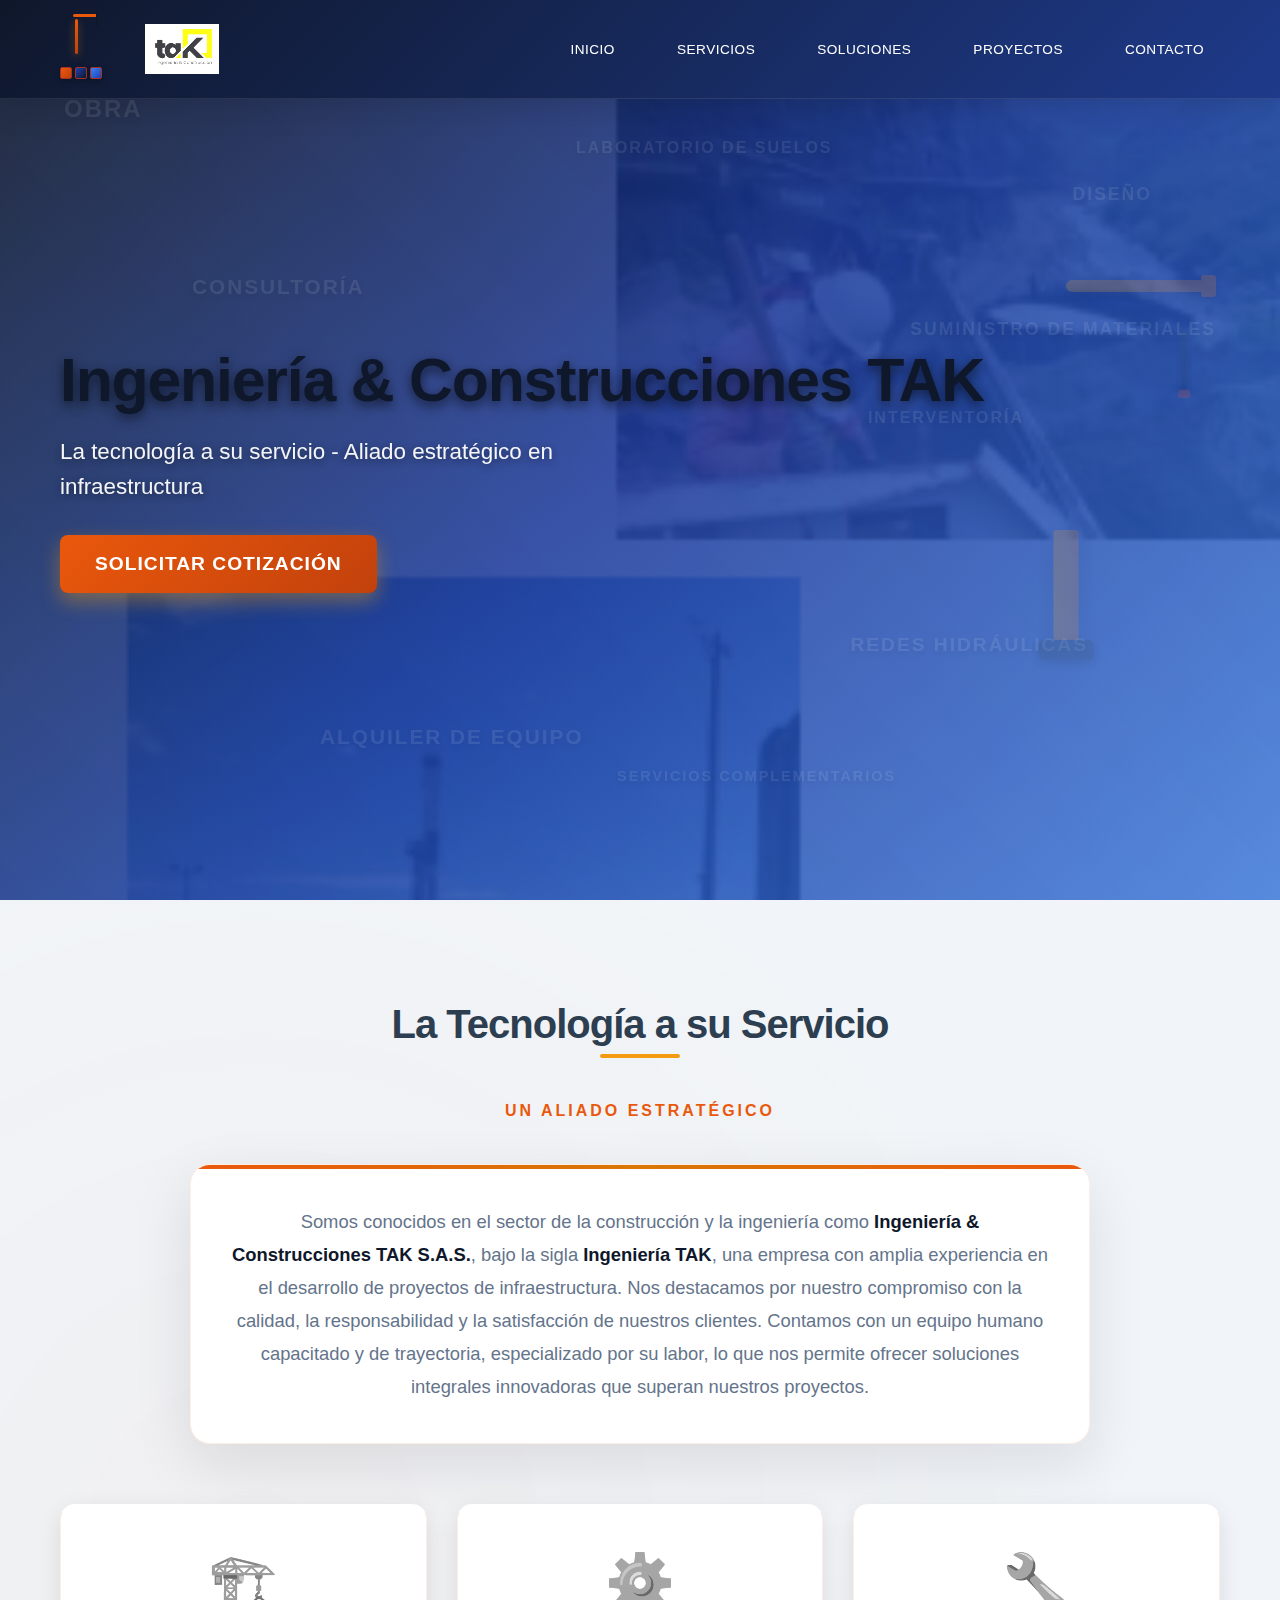
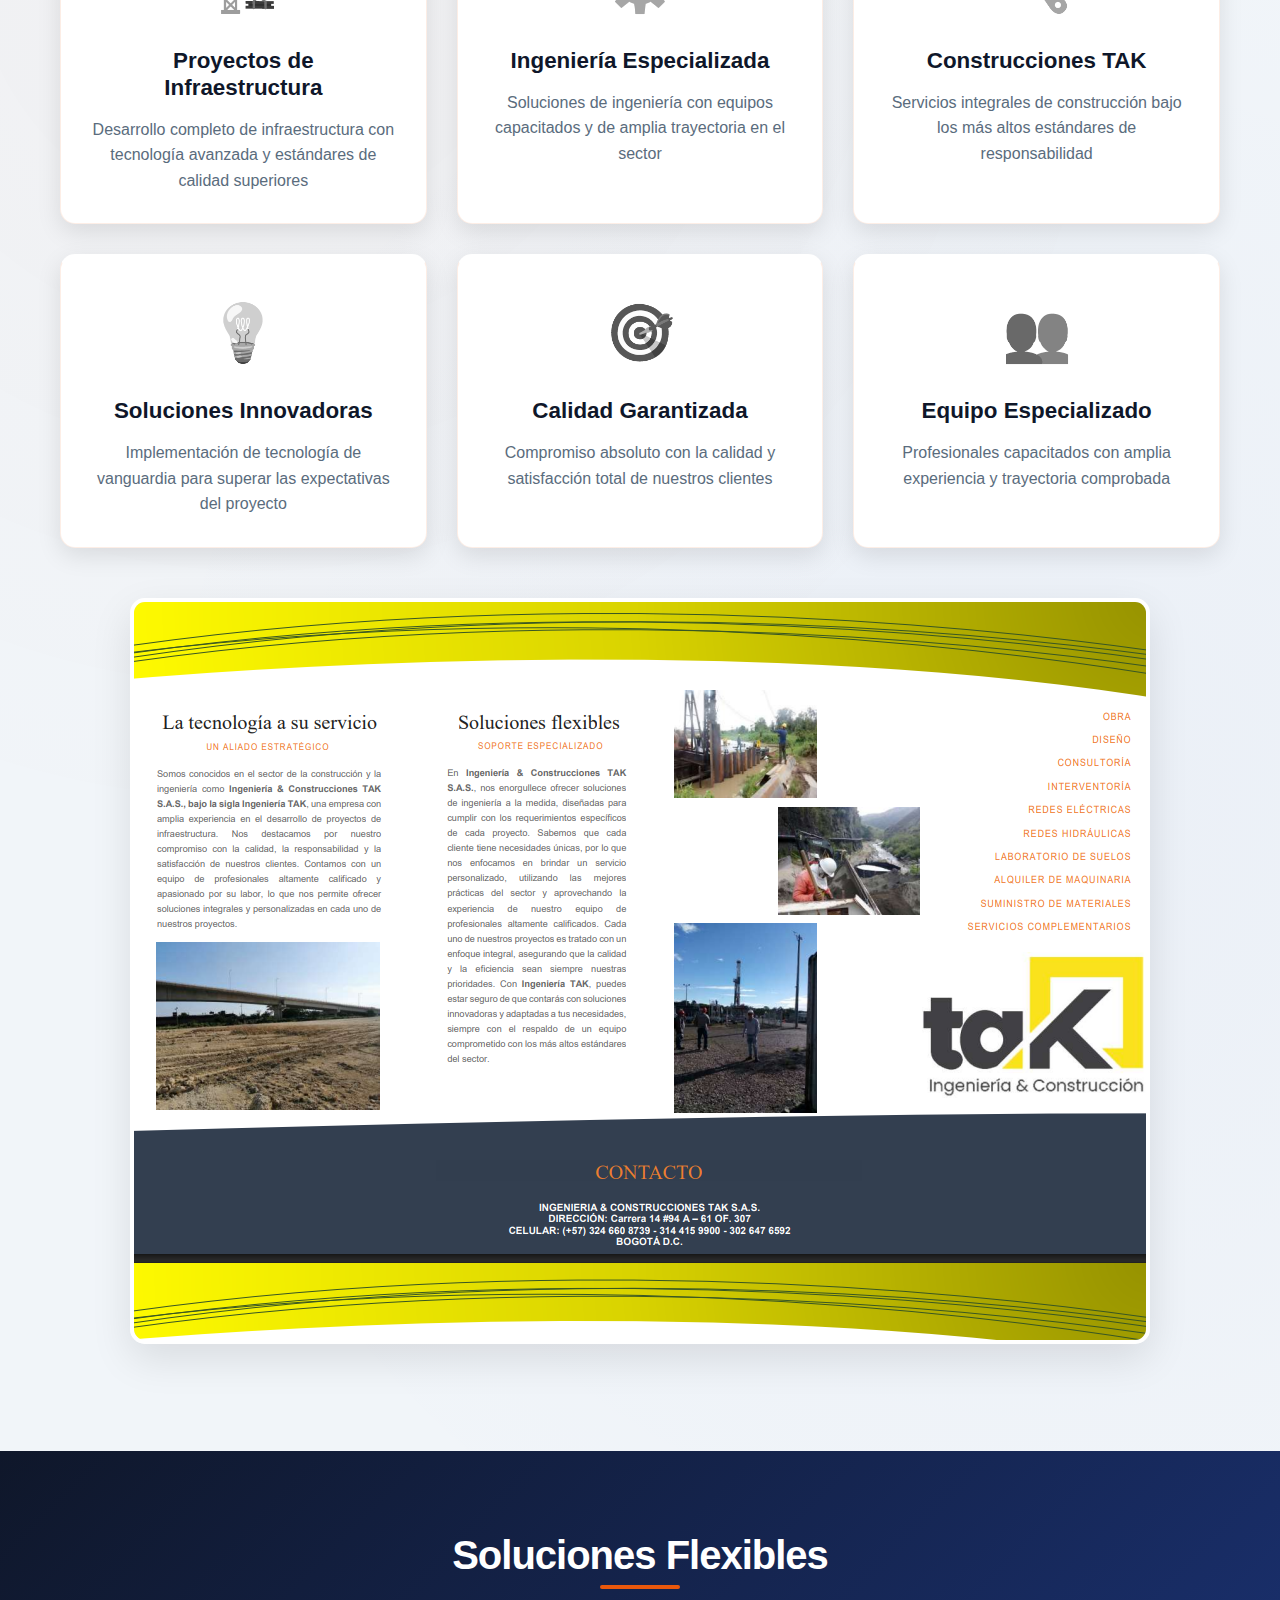
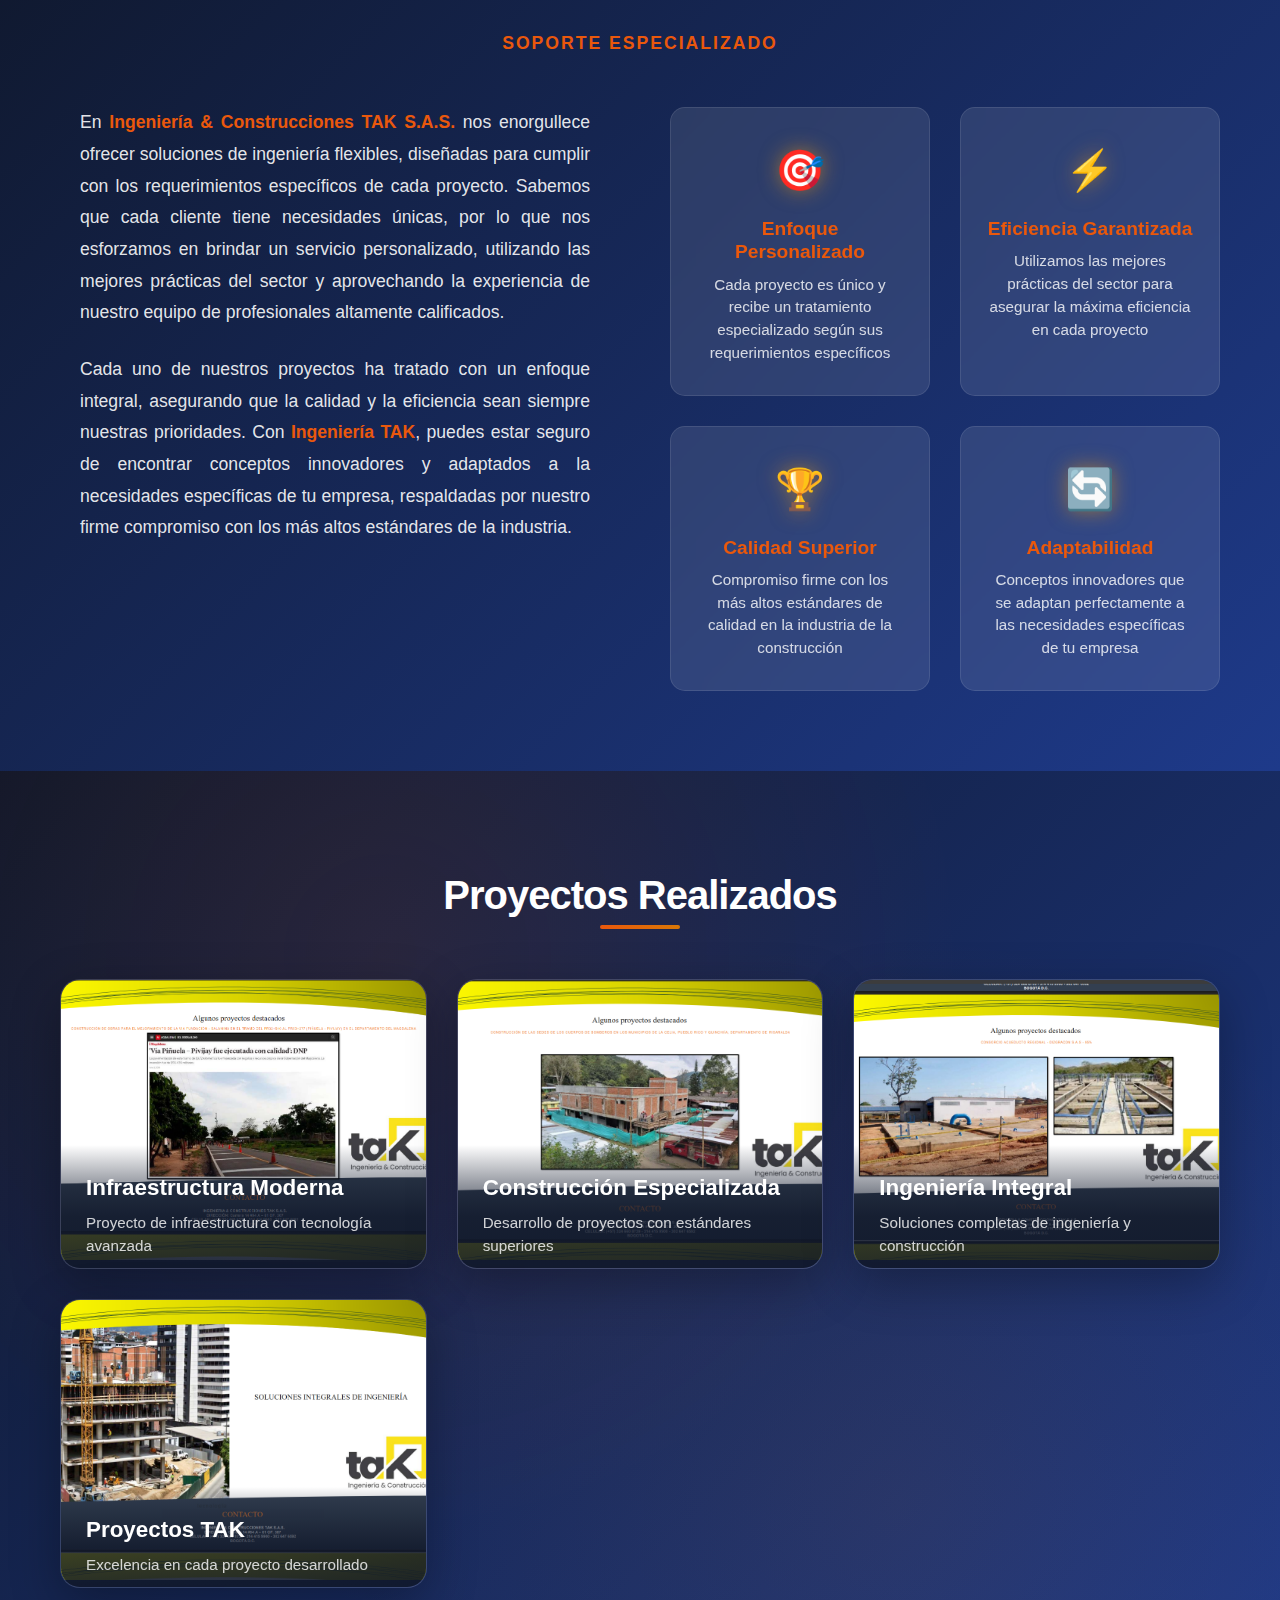
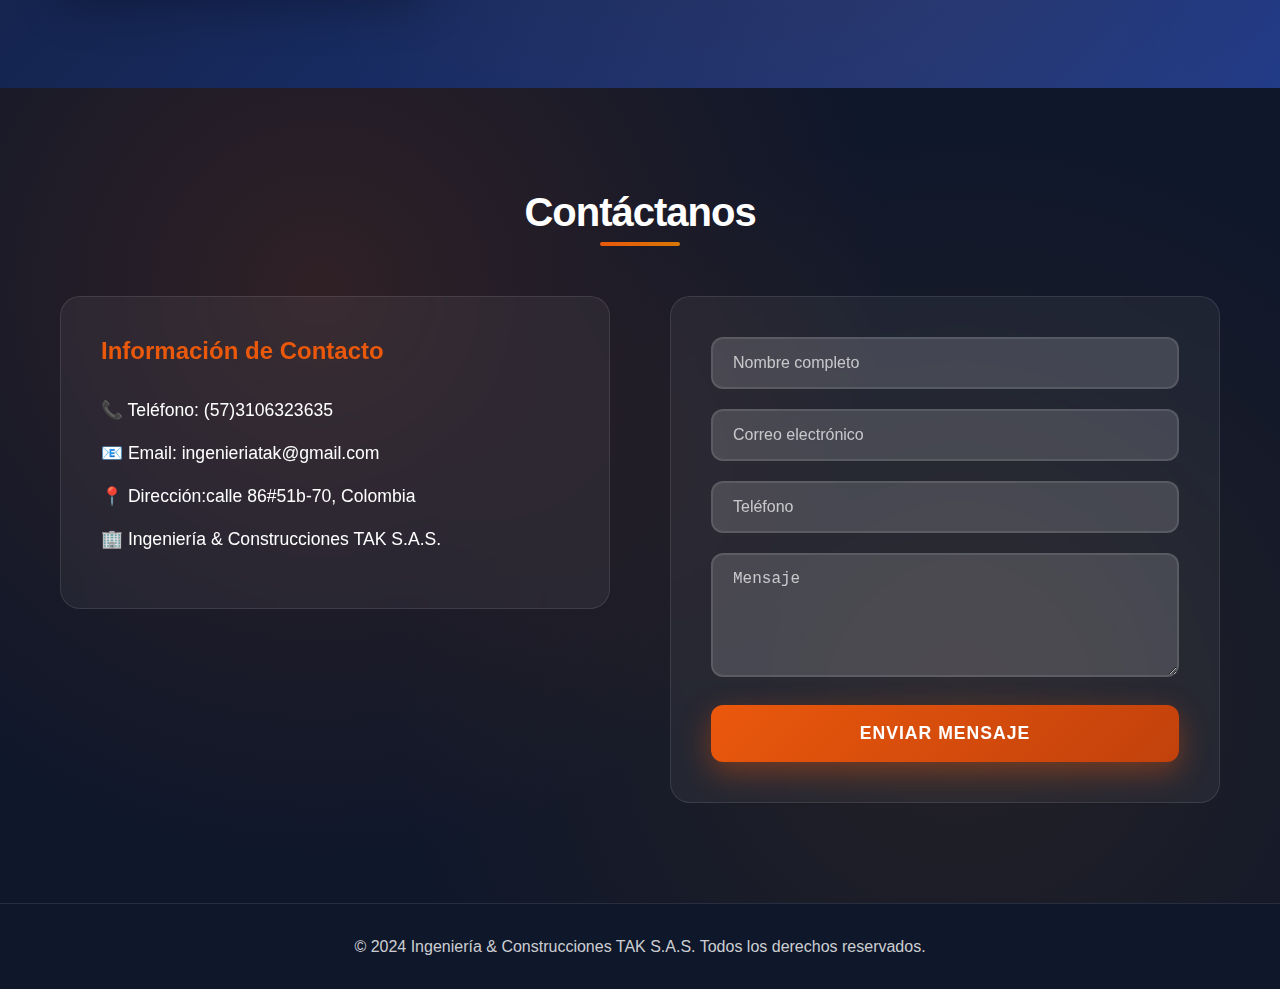
<file: index.html>
<!DOCTYPE html>
<html lang="es">
<head>
<meta charset="UTF-8">
<meta name="viewport" content="width=device-width, initial-scale=1.0">
<title>Ingeniería TAK - Tecnología a su Servicio</title>
<link rel="stylesheet" href="styles.css">
</head>
<body>
<header class="header">
<nav class="navbar">
<div class="logo-container">
<div class="construction-animation"><div class="crane"></div><div class="building-blocks"><div class="block"></div><div class="block"></div><div class="block"></div></div></div>
<img src="imagen/006.png" alt="Logo Ingeniería TAK" class="logo">
</div>
<ul class="nav-menu">
<li><a href="#inicio">Inicio</a></li><li><a href="#servicios">Servicios</a></li><li><a href="#soluciones">Soluciones</a></li><li><a href="#proyectos">Proyectos</a></li><li><a href="#contacto">Contacto</a></li>
</ul>
</nav>
</header>
<section id="inicio" class="hero">
<div class="services-background">
<div class="floating-service">OBRA</div><div class="floating-service">DISEÑO</div><div class="floating-service">CONSULTORÍA</div><div class="floating-service">INTERVENTORÍA</div><div class="floating-service">REDES ELÉCTRICAS</div><div class="floating-service">REDES HIDRÁULICAS</div><div class="floating-service">LABORATORIO DE SUELOS</div><div class="floating-service">ALQUILER DE EQUIPO</div><div class="floating-service">SUMINISTRO DE MATERIALES</div><div class="floating-service">SERVICIOS COMPLEMENTARIOS</div>
</div>
<div class="hero-content">
<h1 class="hero-title">Ingeniería & Construcciones TAK</h1>
<p class="hero-subtitle">La tecnología a su servicio - Aliado estratégico en infraestructura</p>
<button class="cta-button" onclick="mostrarContacto()">Solicitar Cotización</button>
<div id="contacto-emergente" class="contacto-popup" style="display: none;">
<div class="popup-content">
<h3>📞 Contáctanos Ahora</h3>
<div class="telefono-item"><a href="tel:+573138675274">📱 +57 313 8675274</a></div>
<div class="telefono-item"><a href="tel:+573026476592">📱 +57 302 6476592</a></div>
<div class="comentario-section">
<label for="comentario-cotizacion">💬 Comentarios para la cotización:</label>
<textarea id="comentario-cotizacion" placeholder="Describe brevemente tu proyecto o necesidades específicas..." rows="3"></textarea>
<button class="enviar-comentario" onclick="enviarComentario()">Enviar Solicitud</button>
</div>
<button class="popup-close" onclick="cerrarContacto()">✕</button>
</div>
</div>
</div>
<div class="hero-animation">
<div class="construction-scene">
<div class="animated-crane"><div class="crane-base"></div><div class="crane-arm"></div><div class="crane-hook"></div></div>
</div>
</div>
</section>
<section id="servicios" class="services">
<div class="container">
<h2 class="section-title">La Tecnología a su Servicio</h2>
<p class="services-subtitle">UN ALIADO ESTRATÉGICO</p>
<div class="company-intro">
<p>Somos conocidos en el sector de la construcción y la ingeniería como <strong>Ingeniería & Construcciones TAK S.A.S.</strong>, bajo la sigla <strong>Ingeniería TAK</strong>, una empresa con amplia experiencia en el desarrollo de proyectos de infraestructura. Nos destacamos por nuestro compromiso con la calidad, la responsabilidad y la satisfacción de nuestros clientes. Contamos con un equipo humano capacitado y de trayectoria, especializado por su labor, lo que nos permite ofrecer soluciones integrales innovadoras que superan nuestros proyectos.</p>
</div>
<div class="services-grid">
<div class="service-card"><div class="service-icon">🏗️</div><h3>Proyectos de Infraestructura</h3><p>Desarrollo completo de infraestructura con tecnología avanzada y estándares de calidad superiores</p></div>
<div class="service-card"><div class="service-icon">⚙️</div><h3>Ingeniería Especializada</h3><p>Soluciones de ingeniería con equipos capacitados y de amplia trayectoria en el sector</p></div>
<div class="service-card"><div class="service-icon">🔧</div><h3>Construcciones TAK</h3><p>Servicios integrales de construcción bajo los más altos estándares de responsabilidad</p></div>
<div class="service-card"><div class="service-icon">💡</div><h3>Soluciones Innovadoras</h3><p>Implementación de tecnología de vanguardia para superar las expectativas del proyecto</p></div>
<div class="service-card"><div class="service-icon">🎯</div><h3>Calidad Garantizada</h3><p>Compromiso absoluto con la calidad y satisfacción total de nuestros clientes</p></div>
<div class="service-card"><div class="service-icon">👥</div><h3>Equipo Especializado</h3><p>Profesionales capacitados con amplia experiencia y trayectoria comprobada</p></div>
</div>
<div class="services-image"><img src="imagen/002.png" alt="Servicios de Construcción TAK" class="services-img"></div>
</div>
</section>
<section id="soluciones" class="flexible-solutions">
<div class="container">
<h2 class="section-title">Soluciones Flexibles</h2>
<p class="solutions-subtitle">SOPORTE ESPECIALIZADO</p>
<div class="solutions-content">
<div class="solutions-text">
<p>En <strong>Ingeniería & Construcciones TAK S.A.S.</strong> nos enorgullece ofrecer soluciones de ingeniería flexibles, diseñadas para cumplir con los requerimientos específicos de cada proyecto. Sabemos que cada cliente tiene necesidades únicas, por lo que nos esforzamos en brindar un servicio personalizado, utilizando las mejores prácticas del sector y aprovechando la experiencia de nuestro equipo de profesionales altamente calificados.</p>
<p>Cada uno de nuestros proyectos ha tratado con un enfoque integral, asegurando que la calidad y la eficiencia sean siempre nuestras prioridades. Con <strong>Ingeniería TAK</strong>, puedes estar seguro de encontrar conceptos innovadores y adaptados a la necesidades específicas de tu empresa, respaldadas por nuestro firme compromiso con los más altos estándares de la industria.</p>
</div>
<div class="solutions-features">
<div class="feature-item"><div class="feature-icon">🎯</div><h4>Enfoque Personalizado</h4><p>Cada proyecto es único y recibe un tratamiento especializado según sus requerimientos específicos</p></div>
<div class="feature-item"><div class="feature-icon">⚡</div><h4>Eficiencia Garantizada</h4><p>Utilizamos las mejores prácticas del sector para asegurar la máxima eficiencia en cada proyecto</p></div>
<div class="feature-item"><div class="feature-icon">🏆</div><h4>Calidad Superior</h4><p>Compromiso firme con los más altos estándares de calidad en la industria de la construcción</p></div>
<div class="feature-item"><div class="feature-icon">🔄</div><h4>Adaptabilidad</h4><p>Conceptos innovadores que se adaptan perfectamente a las necesidades específicas de tu empresa</p></div>
</div>
</div>
</div>
</section>
<section id="proyectos" class="projects">
<div class="container">
<h2 class="section-title">Proyectos Realizados</h2>
<div class="projects-gallery">
<div class="project-item"><img src="imagen/003.png" alt="Proyecto 1" class="project-img"><div class="project-overlay"><h3>Infraestructura Moderna</h3><p>Proyecto de infraestructura con tecnología avanzada</p></div></div>
<div class="project-item"><img src="imagen/004.png" alt="Proyecto 2" class="project-img"><div class="project-overlay"><h3>Construcción Especializada</h3><p>Desarrollo de proyectos con estándares superiores</p></div></div>
<div class="project-item"><img src="imagen/005.png" alt="Proyecto 3" class="project-img"><div class="project-overlay"><h3>Ingeniería Integral</h3><p>Soluciones completas de ingeniería y construcción</p></div></div>
<div class="project-item"><img src="imagen/001.png" alt="Proyecto 4" class="project-img"><div class="project-overlay"><h3>Proyectos TAK</h3><p>Excelencia en cada proyecto desarrollado</p></div></div>
</div>
</div>
</section>
<section id="contacto" class="contact">
<div class="container">
<h2 class="section-title">Contáctanos</h2>
<div class="contact-content">
<div class="contact-info">
<h3>Información de Contacto</h3>
<p>📞 Teléfono: (57)3106323635</p><p>📧 Email: ingenieriatak@gmail.com</p><p>📍 Dirección:calle 86#51b-70, Colombia</p><p>🏢 Ingeniería & Construcciones TAK S.A.S.</p>
</div>
<form class="contact-form" action="https://formsubmit.co/ingenieriatak@gmail.com" method="POST">
<input type="hidden" name="_subject" value="Nueva consulta desde la página web - Ingeniería TAK">
<input type="hidden" name="_captcha" value="false">
<input type="hidden" name="_next" value="https://ingenieriatak.com/gracias.html">
<input type="text" name="nombre" placeholder="Nombre completo" required>
<input type="email" name="email" placeholder="Correo electrónico" required>
<input type="tel" name="telefono" placeholder="Teléfono" required>
<textarea name="mensaje" placeholder="Mensaje" rows="5" required></textarea>
<button type="submit">Enviar Mensaje</button>
</form>
</div>
</div>
</section>
<footer class="footer">
<div class="container">
<p>&copy; 2024 Ingeniería & Construcciones TAK S.A.S. Todos los derechos reservados.</p>
</div>
</footer>
<script src="script-contacto.js"></script>
</body>
</html>
</file>
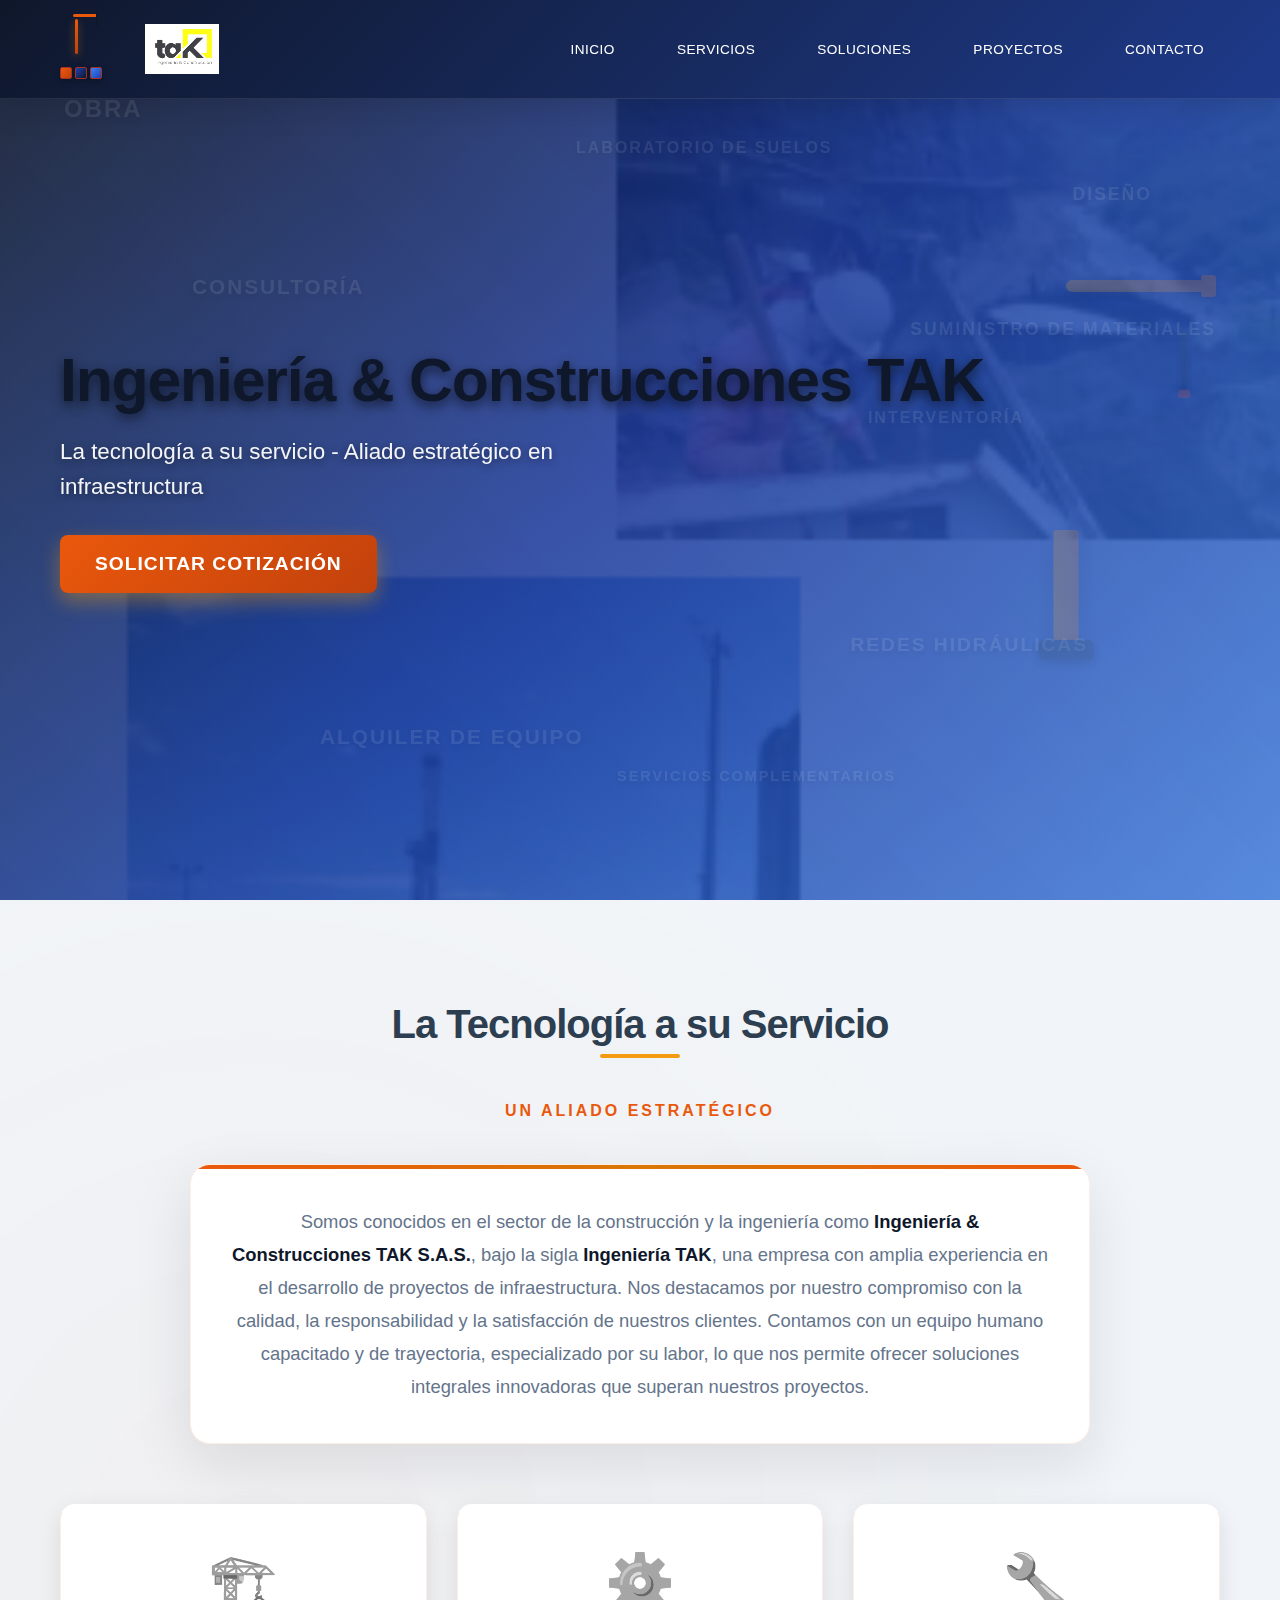
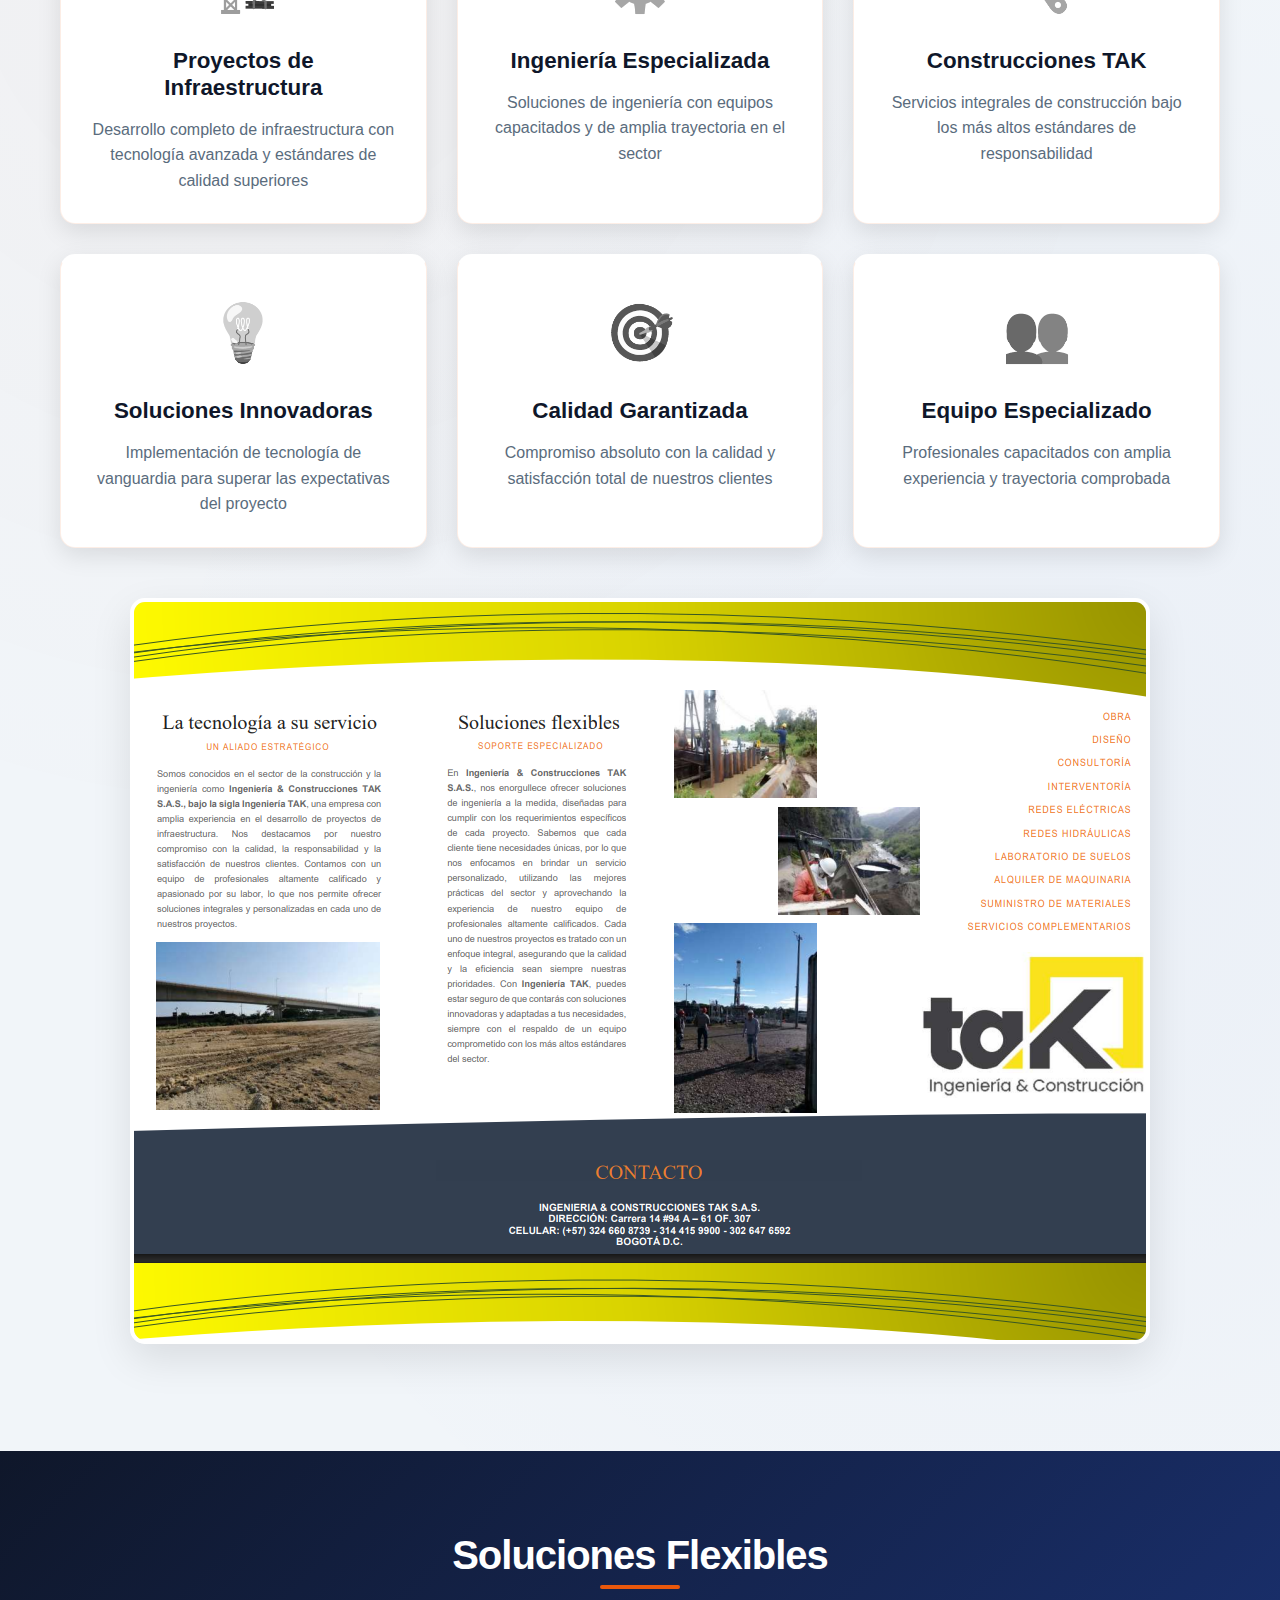
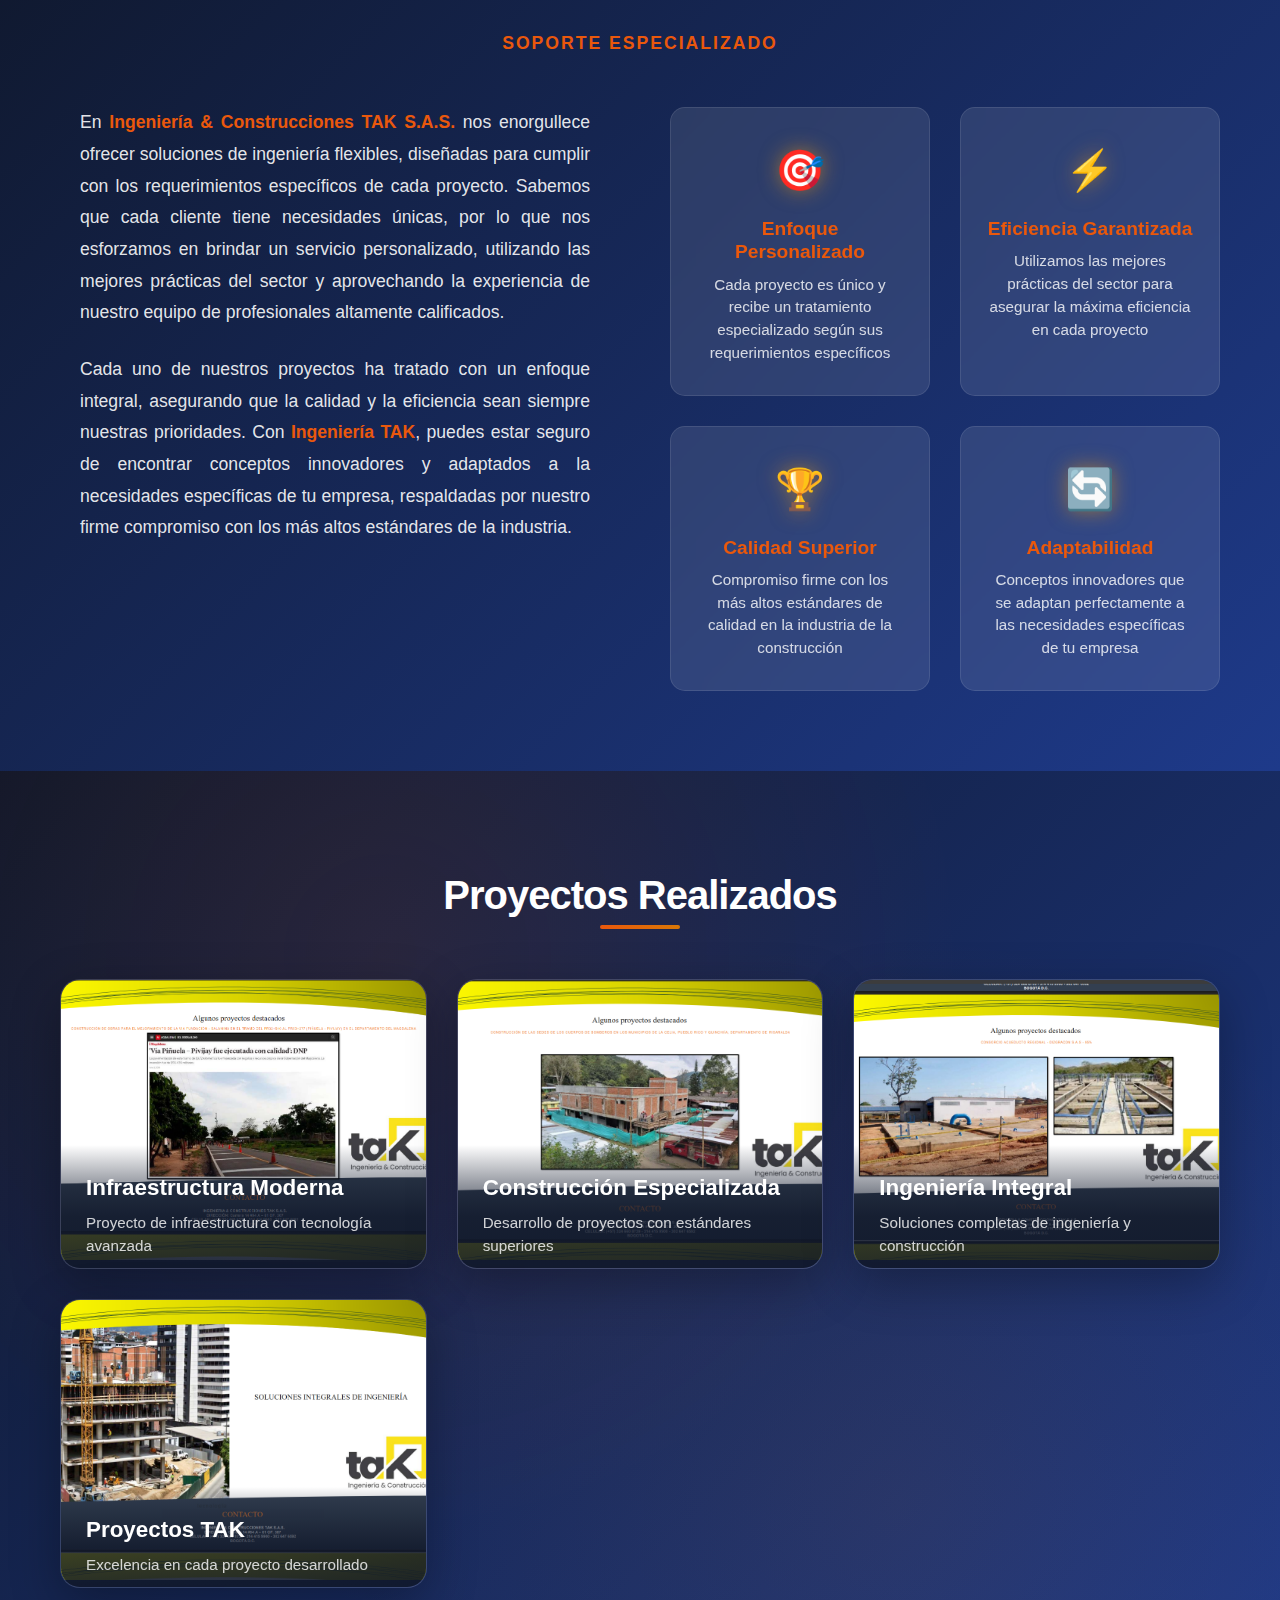
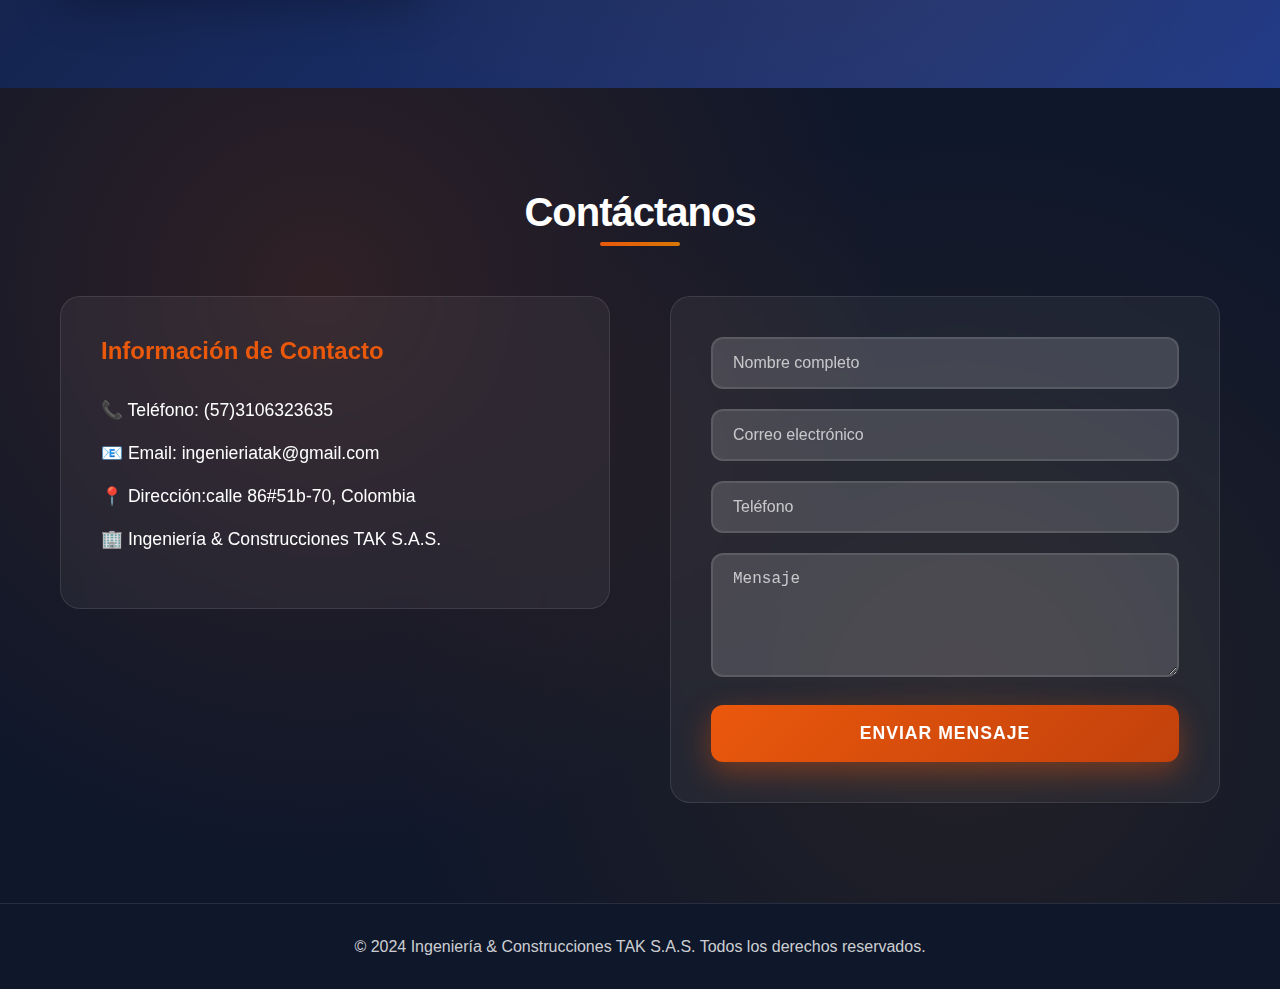
<file: index-compacto.html>
<!DOCTYPE html>
<html lang="es">
<head>
<meta charset="UTF-8">
<meta name="viewport" content="width=device-width, initial-scale=1.0">
<title>Ingeniería TAK - Tecnología a su Servicio</title>
<link rel="stylesheet" href="styles.css">
</head>
<body>
<header class="header">
<nav class="navbar">
<div class="logo-container">
<div class="construction-animation"><div class="crane"></div><div class="building-blocks"><div class="block"></div><div class="block"></div><div class="block"></div></div></div>
<img src="imagen/006.png" alt="Logo Ingeniería TAK" class="logo">
</div>
<ul class="nav-menu">
<li><a href="#inicio">Inicio</a></li><li><a href="#servicios">Servicios</a></li><li><a href="#soluciones">Soluciones</a></li><li><a href="#proyectos">Proyectos</a></li><li><a href="#contacto">Contacto</a></li>
</ul>
</nav>
</header>
<section id="inicio" class="hero">
<div class="services-background">
<div class="floating-service">OBRA</div><div class="floating-service">DISEÑO</div><div class="floating-service">CONSULTORÍA</div><div class="floating-service">INTERVENTORÍA</div><div class="floating-service">REDES ELÉCTRICAS</div><div class="floating-service">REDES HIDRÁULICAS</div><div class="floating-service">LABORATORIO DE SUELOS</div><div class="floating-service">ALQUILER DE EQUIPO</div><div class="floating-service">SUMINISTRO DE MATERIALES</div><div class="floating-service">SERVICIOS COMPLEMENTARIOS</div>
</div>
<div class="hero-content">
<h1 class="hero-title">Ingeniería & Construcciones TAK</h1>
<p class="hero-subtitle">La tecnología a su servicio - Aliado estratégico en infraestructura</p>
<button class="cta-button" onclick="mostrarContacto()">Solicitar Cotización</button>
<div id="contacto-emergente" class="contacto-popup" style="display: none;">
<div class="popup-content">
<h3>📞 Contáctanos Ahora</h3>
<div class="telefono-item"><a href="tel:+573138675274">📱 +57 313 8675274</a></div>
<div class="telefono-item"><a href="tel:+573026476592">📱 +57 302 6476592</a></div>
<div class="comentario-section">
<label for="comentario-cotizacion">💬 Comentarios para la cotización:</label>
<textarea id="comentario-cotizacion" placeholder="Describe brevemente tu proyecto o necesidades específicas..." rows="3"></textarea>
<button class="enviar-comentario" onclick="enviarComentario()">Enviar Solicitud</button>
</div>
<button class="popup-close" onclick="cerrarContacto()">✕</button>
</div>
</div>
</div>
<div class="hero-animation">
<div class="construction-scene">
<div class="animated-crane"><div class="crane-base"></div><div class="crane-arm"></div><div class="crane-hook"></div></div>
</div>
</div>
</section>
<section id="servicios" class="services">
<div class="container">
<h2 class="section-title">La Tecnología a su Servicio</h2>
<p class="services-subtitle">UN ALIADO ESTRATÉGICO</p>
<div class="company-intro">
<p>Somos conocidos en el sector de la construcción y la ingeniería como <strong>Ingeniería & Construcciones TAK S.A.S.</strong>, bajo la sigla <strong>Ingeniería TAK</strong>, una empresa con amplia experiencia en el desarrollo de proyectos de infraestructura. Nos destacamos por nuestro compromiso con la calidad, la responsabilidad y la satisfacción de nuestros clientes. Contamos con un equipo humano capacitado y de trayectoria, especializado por su labor, lo que nos permite ofrecer soluciones integrales innovadoras que superan nuestros proyectos.</p>
</div>
<div class="services-grid">
<div class="service-card"><div class="service-icon">🏗️</div><h3>Proyectos de Infraestructura</h3><p>Desarrollo completo de infraestructura con tecnología avanzada y estándares de calidad superiores</p></div>
<div class="service-card"><div class="service-icon">⚙️</div><h3>Ingeniería Especializada</h3><p>Soluciones de ingeniería con equipos capacitados y de amplia trayectoria en el sector</p></div>
<div class="service-card"><div class="service-icon">🔧</div><h3>Construcciones TAK</h3><p>Servicios integrales de construcción bajo los más altos estándares de responsabilidad</p></div>
<div class="service-card"><div class="service-icon">💡</div><h3>Soluciones Innovadoras</h3><p>Implementación de tecnología de vanguardia para superar las expectativas del proyecto</p></div>
<div class="service-card"><div class="service-icon">🎯</div><h3>Calidad Garantizada</h3><p>Compromiso absoluto con la calidad y satisfacción total de nuestros clientes</p></div>
<div class="service-card"><div class="service-icon">👥</div><h3>Equipo Especializado</h3><p>Profesionales capacitados con amplia experiencia y trayectoria comprobada</p></div>
</div>
<div class="services-image"><img src="imagen/002.png" alt="Servicios de Construcción TAK" class="services-img"></div>
</div>
</section>
<section id="soluciones" class="flexible-solutions">
<div class="container">
<h2 class="section-title">Soluciones Flexibles</h2>
<p class="solutions-subtitle">SOPORTE ESPECIALIZADO</p>
<div class="solutions-content">
<div class="solutions-text">
<p>En <strong>Ingeniería & Construcciones TAK S.A.S.</strong> nos enorgullece ofrecer soluciones de ingeniería flexibles, diseñadas para cumplir con los requerimientos específicos de cada proyecto. Sabemos que cada cliente tiene necesidades únicas, por lo que nos esforzamos en brindar un servicio personalizado, utilizando las mejores prácticas del sector y aprovechando la experiencia de nuestro equipo de profesionales altamente calificados.</p>
<p>Cada uno de nuestros proyectos ha tratado con un enfoque integral, asegurando que la calidad y la eficiencia sean siempre nuestras prioridades. Con <strong>Ingeniería TAK</strong>, puedes estar seguro de encontrar conceptos innovadores y adaptados a la necesidades específicas de tu empresa, respaldadas por nuestro firme compromiso con los más altos estándares de la industria.</p>
</div>
<div class="solutions-features">
<div class="feature-item"><div class="feature-icon">🎯</div><h4>Enfoque Personalizado</h4><p>Cada proyecto es único y recibe un tratamiento especializado según sus requerimientos específicos</p></div>
<div class="feature-item"><div class="feature-icon">⚡</div><h4>Eficiencia Garantizada</h4><p>Utilizamos las mejores prácticas del sector para asegurar la máxima eficiencia en cada proyecto</p></div>
<div class="feature-item"><div class="feature-icon">🏆</div><h4>Calidad Superior</h4><p>Compromiso firme con los más altos estándares de calidad en la industria de la construcción</p></div>
<div class="feature-item"><div class="feature-icon">🔄</div><h4>Adaptabilidad</h4><p>Conceptos innovadores que se adaptan perfectamente a las necesidades específicas de tu empresa</p></div>
</div>
</div>
</div>
</section>
<section id="proyectos" class="projects">
<div class="container">
<h2 class="section-title">Proyectos Realizados</h2>
<div class="projects-gallery">
<div class="project-item"><img src="imagen/003.png" alt="Proyecto 1" class="project-img"><div class="project-overlay"><h3>Infraestructura Moderna</h3><p>Proyecto de infraestructura con tecnología avanzada</p></div></div>
<div class="project-item"><img src="imagen/004.png" alt="Proyecto 2" class="project-img"><div class="project-overlay"><h3>Construcción Especializada</h3><p>Desarrollo de proyectos con estándares superiores</p></div></div>
<div class="project-item"><img src="imagen/005.png" alt="Proyecto 3" class="project-img"><div class="project-overlay"><h3>Ingeniería Integral</h3><p>Soluciones completas de ingeniería y construcción</p></div></div>
<div class="project-item"><img src="imagen/001.png" alt="Proyecto 4" class="project-img"><div class="project-overlay"><h3>Proyectos TAK</h3><p>Excelencia en cada proyecto desarrollado</p></div></div>
</div>
</div>
</section>
<section id="contacto" class="contact">
<div class="container">
<h2 class="section-title">Contáctanos</h2>
<div class="contact-content">
<div class="contact-info">
<h3>Información de Contacto</h3>
<p>📞 Teléfono: (57)3106323635</p><p>📧 Email: ingenieriatak@gmail.com</p><p>📍 Dirección:calle 86#51b-70, Colombia</p><p>🏢 Ingeniería & Construcciones TAK S.A.S.</p>
</div>
<form class="contact-form" action="https://formsubmit.co/ingenieriatak@gmail.com" method="POST">
<input type="hidden" name="_subject" value="Nueva consulta desde la página web - Ingeniería TAK">
<input type="hidden" name="_captcha" value="false">
<input type="hidden" name="_next" value="https://ingenieriatak.com/gracias.html">
<input type="text" name="nombre" placeholder="Nombre completo" required>
<input type="email" name="email" placeholder="Correo electrónico" required>
<input type="tel" name="telefono" placeholder="Teléfono" required>
<textarea name="mensaje" placeholder="Mensaje" rows="5" required></textarea>
<button type="submit">Enviar Mensaje</button>
</form>
</div>
</div>
</section>
<footer class="footer">
<div class="container">
<p>&copy; 2024 Ingeniería & Construcciones TAK S.A.S. Todos los derechos reservados.</p>
</div>
</footer>
<script src="script-contacto.js"></script>
</body>
</html>
</file>
<file: styles.css>
/* Variables de colores profesionales para constructora */
:root {
    --primary-blue: #0f172a;
    --secondary-blue: #1e40af;
    --accent-orange: #ea580c;
    --dark-blue: #1e3a8a;
    --light-blue: #3b82f6;
    --orange-hover: #c2410c;
    --gold: #d97706;
    --white: #ffffff;
    --light-gray: #f1f5f9;
    --medium-gray: #64748b;
    --dark-gray: #334155;
    --text-dark: #0f172a;
    --shadow: rgba(15, 23, 42, 0.1);
    --shadow-heavy: rgba(15, 23, 42, 0.25);
}

/* Reset y estilos base mejorados */
* {
    margin: 0;
    padding: 0;
    box-sizing: border-box;
}

body {
    font-family: 'Inter', 'Segoe UI', 'Roboto', sans-serif;
    line-height: 1.6;
    color: var(--text-dark);
    overflow-x: hidden;
    font-weight: 400;
}

/* Tipografía profesional */
h1, h2, h3, h4, h5, h6 {
    font-weight: 700;
    line-height: 1.2;
    color: var(--primary-blue);
}

.section-title {
    font-size: 2.5rem;
    text-align: center;
    margin-bottom: 20px;
    position: relative;
    font-weight: 800;
    color: var(--primary-blue);
    letter-spacing: -0.025em;
}

.section-title::after {
    content: '';
    position: absolute;
    bottom: -10px;
    left: 50%;
    transform: translateX(-50%);
    width: 80px;
    height: 4px;
    background: linear-gradient(90deg, var(--accent-orange), var(--gold));
    border-radius: 2px;
}

.container {
    max-width: 1200px;
    margin: 0 auto;
    padding: 0 20px;
}

.container {
    max-width: 1200px;
    margin: 0 auto;
    padding: 0 20px;
}

/* Header profesional mejorado */
.header {
    background: linear-gradient(135deg, var(--primary-blue) 0%, var(--dark-blue) 100%);
    color: white;
    padding: 1.2rem 0;
    position: fixed;
    width: 100%;
    top: 0;
    z-index: 1000;
    box-shadow: 0 4px 30px var(--shadow-heavy);
    backdrop-filter: blur(10px);
    border-bottom: 1px solid rgba(255, 255, 255, 0.1);
}

.navbar {
    display: flex;
    justify-content: space-between;
    align-items: center;
    max-width: 1200px;
    margin: 0 auto;
    padding: 0 20px;
}

.logo-container {
    display: flex;
    align-items: center;
    gap: 15px;
}

.logo {
    height: 45px;
    width: auto;
    filter: brightness(1.1) contrast(1.1);
    transition: transform 0.3s ease;
}

.logo:hover {
    transform: scale(1.05);
}

.nav-menu {
    display: flex;
    list-style: none;
    gap: 2rem;
}

.nav-menu a {
    color: rgba(255, 255, 255, 0.9);
    text-decoration: none;
    font-weight: 600;
    font-size: 0.95rem;
    padding: 0.5rem 1rem;
    border-radius: 6px;
    transition: all 0.3s ease;
    position: relative;
    letter-spacing: 0.5px;
    text-transform: uppercase;
    font-size: 0.85rem;
}

.nav-menu a:hover {
    color: var(--accent-orange);
    background: rgba(234, 88, 12, 0.1);
    transform: translateY(-2px);
}

.nav-menu a::after {
    content: '';
    position: absolute;
    bottom: -2px;
    left: 50%;
    transform: translateX(-50%);
    width: 0;
    height: 2px;
    background: var(--accent-orange);
    transition: width 0.3s ease;
    border-radius: 1px;
}

.navbar {
    display: flex;
    justify-content: space-between;
    align-items: center;
    max-width: 1200px;
    margin: 0 auto;
    padding: 0 20px;
}

.logo-container {
    display: flex;
    align-items: center;
    gap: 15px;
}

.logo {
    height: 50px;
    width: auto;
    animation: fadeInLeft 1s ease-out;
}

/* Animación de construcción en el header mejorada */
.construction-animation {
    position: relative;
    width: 70px;
    height: 60px;
    overflow: visible;
}

.crane {
    position: absolute;
    width: 3px;
    height: 35px;
    background: linear-gradient(to bottom, var(--accent-orange), var(--orange-hover));
    border-radius: 2px;
    left: 15px;
    transform-origin: bottom center;
    animation: craneMove 4s infinite ease-in-out;
    box-shadow: 0 2px 8px rgba(245, 158, 11, 0.4);
}

.crane::before {
    content: '';
    position: absolute;
    top: -5px;
    left: -2px;
    width: 25px;
    height: 3px;
    background: var(--accent-orange);
    border-radius: 2px;
    transform-origin: left center;
    animation: craneArm 4s infinite ease-in-out;
}

.crane::after {
    content: '';
    position: absolute;
    top: -8px;
    right: -20px;
    width: 2px;
    height: 15px;
    background: var(--primary-blue);
    border-radius: 1px;
    animation: craneHook 3s infinite ease-in-out;
}

.building-blocks {
    position: absolute;
    bottom: 0;
    left: 0;
    display: flex;
    gap: 3px;
}

.block {
    width: 12px;
    height: 12px;
    background: linear-gradient(135deg, #e74c3c, #c0392b);
    border-radius: 2px;
    border: 1px solid #a93226;
    animation: blockStack 3s infinite ease-in-out;
    box-shadow: 0 2px 6px rgba(0,0,0,0.3);
    transform-origin: bottom center;
}

.block:nth-child(1) {
    animation-delay: 0s;
    background: linear-gradient(135deg, var(--accent-orange), var(--orange-hover));
}

.block:nth-child(2) {
    animation-delay: 1s;
    background: linear-gradient(135deg, var(--secondary-blue), var(--primary-blue));
}

.block:nth-child(3) {
    animation-delay: 2s;
    background: linear-gradient(135deg, var(--light-blue), var(--secondary-blue));
}

@keyframes craneMove {
    0%, 100% { 
        transform: rotate(-15deg); 
    }
    25% { 
        transform: rotate(5deg); 
    }
    50% { 
        transform: rotate(15deg); 
    }
    75% { 
        transform: rotate(-5deg); 
    }
}

@keyframes craneArm {
    0%, 100% { transform: rotate(-10deg); }
    50% { transform: rotate(20deg); }
}

@keyframes craneHook {
    0%, 100% { transform: translateX(0) translateY(0); }
    25% { transform: translateX(-3px) translateY(2px); }
    50% { transform: translateX(3px) translateY(-2px); }
    75% { transform: translateX(-2px) translateY(1px); }
}

@keyframes blockStack {
    0% { 
        transform: translateY(0) scale(1); 
        opacity: 0.7; 
    }
    25% { 
        transform: translateY(-20px) scale(1.1) rotate(5deg); 
        opacity: 1; 
    }
    50% { 
        transform: translateY(-30px) scale(1.2) rotate(-5deg); 
        opacity: 1; 
    }
    75% { 
        transform: translateY(-15px) scale(1.1) rotate(2deg); 
        opacity: 1; 
    }
    100% { 
        transform: translateY(0) scale(1); 
        opacity: 0.7; 
    }
}

.nav-menu {
    display: flex;
    list-style: none;
    gap: 30px;
}

.nav-menu a {
    color: white;
    text-decoration: none;
    font-weight: 500;
    transition: color 0.3s ease;
    position: relative;
}

.nav-menu a:hover {
    color: var(--accent-orange);
}

.nav-menu a::after {
    content: '';
    position: absolute;
    bottom: -5px;
    left: 0;
    width: 0;
    height: 2px;
    background: var(--accent-orange);
    transition: width 0.3s ease;
}

.nav-menu a:hover::after {
    width: 100%;
}

/* Sección Hero profesional mejorada */
.hero {
    background: 
        linear-gradient(135deg, rgba(15, 23, 42, 0.9) 0%, rgba(30, 64, 175, 0.85) 50%, rgba(59, 130, 246, 0.8) 100%),
        url('../imagen/0011.png') center center / cover no-repeat;
    background-attachment: fixed;
    color: white;
    padding: 140px 0 100px;
    display: flex;
    align-items: center;
    min-height: 100vh;
    position: relative;
    overflow: hidden;
}

.hero::before {
    content: '';
    position: absolute;
    top: 0;
    left: 0;
    right: 0;
    bottom: 0;
    background: 
        radial-gradient(circle at 30% 20%, rgba(234, 88, 12, 0.15) 0%, transparent 50%),
        radial-gradient(circle at 70% 80%, rgba(217, 119, 6, 0.1) 0%, transparent 50%),
        linear-gradient(180deg, rgba(15, 23, 42, 0.1) 0%, rgba(30, 64, 175, 0.05) 100%);
    z-index: 1;
}

.hero::after {
    content: '';
    position: absolute;
    top: 0;
    left: 0;
    right: 0;
    bottom: 0;
    background: url('data:image/svg+xml,<svg xmlns="http://www.w3.org/2000/svg" viewBox="0 0 100 100"><defs><pattern id="grid" patternUnits="userSpaceOnUse" width="50" height="50"><rect width="50" height="50" fill="none" stroke="rgba(255,255,255,0.03)" stroke-width="1"/></pattern></defs><rect width="100" height="100" fill="url(%23grid)"/></svg>');
    z-index: 1;
    opacity: 0.7;
}

.hero-content {
    flex: 1;
    max-width: 1200px;
    margin: 0 auto;
    padding: 0 20px;
    z-index: 4;
    position: relative;
}

.hero-title {
    font-size: 4.5rem;
    font-weight: 900;
    margin-bottom: 25px;
    animation: fadeInUp 1s ease-out;
    text-shadow: 0 4px 20px rgba(0,0,0,0.5);
    z-index: 4;
    position: relative;
    line-height: 1.1;
    letter-spacing: -0.02em;
}

.hero-subtitle {
    font-size: 1.5rem;
    margin-bottom: 40px;
    opacity: 0.95;
    animation: fadeInUp 1s ease-out 0.2s both;
    z-index: 4;
    position: relative;
    text-shadow: 0 2px 10px rgba(0,0,0,0.5);
    font-weight: 400;
    max-width: 600px;
}

.cta-button {
    background: linear-gradient(135deg, var(--accent-orange), var(--orange-hover));
    color: white;
    padding: 20px 40px;
    border: none;
    border-radius: 12px;
    font-size: 1.1rem;
    font-weight: 700;
    cursor: pointer;
    transition: all 0.4s ease;
    animation: fadeInUp 1s ease-out 0.4s both;
    box-shadow: 0 10px 30px rgba(234, 88, 12, 0.4);
    position: relative;
    overflow: hidden;
    z-index: 4;
    text-transform: uppercase;
    letter-spacing: 1px;
    border: 2px solid transparent;
}

.cta-button::before {
    content: '';
    position: absolute;
    top: 0;
    left: -100%;
    width: 100%;
    height: 100%;
    background: linear-gradient(90deg, transparent, rgba(255,255,255,0.3), transparent);
    transition: left 0.7s ease;
}

.cta-button:hover::before {
    left: 100%;
}

.cta-button:hover {
    background: linear-gradient(135deg, var(--orange-hover), #9a3412);
    transform: translateY(-4px);
    box-shadow: 0 15px 40px rgba(234, 88, 12, 0.6);
    border-color: rgba(255, 255, 255, 0.2);
}

/* Fondo con servicios flotantes */
.services-background {
    position: absolute;
    top: 0;
    left: 0;
    width: 100%;
    height: 100%;
    opacity: 0.12;
    z-index: 1;
    overflow: hidden;
}

.floating-service {
    position: absolute;
    color: rgba(255, 255, 255, 0.8);
    font-weight: bold;
    font-size: 1.2rem;
    text-transform: uppercase;
    letter-spacing: 2px;
    pointer-events: none;
    animation: floatServices 20s linear infinite;
    text-shadow: 0 3px 6px rgba(0, 0, 0, 0.5);
    backdrop-filter: blur(1px);
}

.floating-service:nth-child(1) {
    top: 10%;
    left: 5%;
    animation-delay: 0s;
    font-size: 1.5rem;
}

.floating-service:nth-child(2) {
    top: 20%;
    right: 10%;
    animation-delay: -2s;
    font-size: 1.1rem;
}

.floating-service:nth-child(3) {
    top: 30%;
    left: 15%;
    animation-delay: -4s;
    font-size: 1.3rem;
}

.floating-service:nth-child(4) {
    top: 45%;
    right: 20%;
    animation-delay: -6s;
    font-size: 1rem;
}

.floating-service:nth-child(5) {
    top: 60%;
    left: 8%;
    animation-delay: -8s;
    font-size: 1.4rem;
}

.floating-service:nth-child(6) {
    top: 70%;
    right: 15%;
    animation-delay: -10s;
    font-size: 1.2rem;
}

.floating-service:nth-child(7) {
    top: 15%;
    left: 45%;
    animation-delay: -12s;
    font-size: 1rem;
}

.floating-service:nth-child(8) {
    top: 80%;
    left: 25%;
    animation-delay: -14s;
    font-size: 1.3rem;
}

.floating-service:nth-child(9) {
    top: 35%;
    right: 5%;
    animation-delay: -16s;
    font-size: 1.1rem;
}

.floating-service:nth-child(10) {
    top: 85%;
    right: 30%;
    animation-delay: -18s;
    font-size: 0.9rem;
}

@keyframes floatServices {
    0% {
        transform: translateY(0) translateX(0) rotate(0deg);
        opacity: 0.3;
    }
    25% {
        transform: translateY(-20px) translateX(10px) rotate(2deg);
        opacity: 0.6;
    }
    50% {
        transform: translateY(-10px) translateX(-15px) rotate(-1deg);
        opacity: 0.8;
    }
    75% {
        transform: translateY(-30px) translateX(5px) rotate(1deg);
        opacity: 0.4;
    }
    100% {
        transform: translateY(0) translateX(0) rotate(0deg);
        opacity: 0.3;
    }
}

.hero::before {
    content: '';
    position: absolute;
    top: 0;
    left: 0;
    right: 0;
    bottom: 0;
    background: 
        url('data:image/svg+xml,<svg xmlns="http://www.w3.org/2000/svg" viewBox="0 0 100 100"><defs><pattern id="construction" patternUnits="userSpaceOnUse" width="20" height="20"><rect width="20" height="20" fill="rgba(255,255,255,0.02)"/><rect x="0" y="0" width="10" height="10" fill="rgba(255,255,255,0.01)"/></pattern></defs><rect width="100" height="100" fill="url(%23construction)"/>'),
        rgba(0, 0, 0, 0.1);
    animation: patternMove 20s linear infinite;
    z-index: 1;
}

.hero::after {
    content: '';
    position: absolute;
    top: 0;
    left: 0;
    right: 0;
    bottom: 0;
    background: linear-gradient(
        45deg,
        rgba(52, 152, 219, 0.1) 0%,
        transparent 50%,
        rgba(41, 128, 185, 0.1) 100%
    );
    z-index: 2;
}

@keyframes gradientShift {
    0%, 100% { background-position: 0% 50%; }
    50% { background-position: 100% 50%; }
}

@keyframes patternMove {
    0% { transform: translateX(0) translateY(0); }
    100% { transform: translateX(-20px) translateY(-20px); }
}

.hero-content {
    flex: 1;
    max-width: 1200px;
    margin: 0 auto;
    padding: 0 20px;
    z-index: 4;
    position: relative;
}

.hero-title {
    font-size: 3.8rem;
    font-weight: bold;
    margin-bottom: 20px;
    animation: fadeInUp 1s ease-out, titleGlow 3s ease-in-out infinite alternate;
    text-shadow: 0 4px 12px rgba(0,0,0,0.6);
    z-index: 4;
    position: relative;
}

@keyframes titleGlow {
    0% { text-shadow: 0 4px 12px rgba(0,0,0,0.6); }
    100% { text-shadow: 0 4px 12px rgba(0,0,0,0.6), 0 0 25px rgba(255,255,255,0.15); }
}

.hero-subtitle {
    font-size: 1.4rem;
    margin-bottom: 30px;
    opacity: 0.95;
    animation: fadeInUp 1s ease-out 0.2s both, subtitleFloat 4s ease-in-out infinite;
    z-index: 4;
    position: relative;
    text-shadow: 0 2px 8px rgba(0,0,0,0.5);
}

@keyframes subtitleFloat {
    0%, 100% { transform: translateY(0); }
    50% { transform: translateY(-5px); }
}

.cta-button {
    background: linear-gradient(135deg, var(--accent-orange), var(--orange-hover));
    color: white;
    padding: 18px 35px;
    border: none;
    border-radius: 8px;
    font-size: 1.2rem;
    font-weight: bold;
    cursor: pointer;
    transition: all 0.3s ease;
    animation: fadeInUp 1s ease-out 0.4s both, buttonPulse 2s ease-in-out infinite;
    box-shadow: 0 8px 20px rgba(245, 158, 11, 0.4);
    position: relative;
    overflow: hidden;
    z-index: 4;
}

.cta-button::before {
    content: '';
    position: absolute;
    top: 0;
    left: -100%;
    width: 100%;
    height: 100%;
    background: linear-gradient(90deg, transparent, rgba(255,255,255,0.2), transparent);
    transition: left 0.6s ease;
}

.cta-button:hover::before {
    left: 100%;
}

.cta-button:hover {
    background: linear-gradient(135deg, var(--orange-hover), #b45309);
    transform: translateY(-3px);
    box-shadow: 0 12px 30px rgba(245, 158, 11, 0.5);
}

@keyframes buttonPulse {
    0%, 100% { transform: scale(1); }
    50% { transform: scale(1.02); }
}

/* Animación de grúa grande en hero mejorada */
.hero-animation {
    position: absolute;
    right: 5%;
    top: 50%;
    transform: translateY(-50%);
    opacity: 0.2;
    z-index: 3;
}

.construction-scene {
    position: relative;
    width: 300px;
    height: 400px;
}

.animated-crane {
    position: relative;
    width: 100%;
    height: 100%;
}

.crane-base {
    position: absolute;
    bottom: 0;
    left: 50%;
    transform: translateX(-50%);
    width: 25px;
    height: 120px;
    background: linear-gradient(to right, #f39c12, #e67e22);
    border-radius: 3px 3px 0 0;
    animation: craneGrow 5s infinite ease-in-out;
    box-shadow: 0 5px 20px rgba(0,0,0,0.3);
}

.crane-base::before {
    content: '';
    position: absolute;
    bottom: -10px;
    left: -15px;
    width: 55px;
    height: 20px;
    background: #34495e;
    border-radius: 5px;
    box-shadow: 0 3px 10px rgba(0,0,0,0.4);
}

.crane-arm {
    position: absolute;
    top: 30px;
    left: 50%;
    transform-origin: bottom left;
    width: 150px;
    height: 12px;
    background: linear-gradient(to right, #f39c12, #e67e22);
    border-radius: 6px;
    animation: craneRotate 8s infinite ease-in-out;
    box-shadow: 0 3px 10px rgba(0,0,0,0.3);
}

.crane-arm::before {
    content: '';
    position: absolute;
    right: 0;
    top: -5px;
    width: 15px;
    height: 22px;
    background: #e67e22;
    border-radius: 3px;
}

.crane-hook {
    position: absolute;
    top: 80px;
    right: 30px;
    width: 4px;
    height: 60px;
    background: linear-gradient(to bottom, #34495e, #2c3e50);
    border-radius: 2px;
    animation: hookSwing 4s infinite ease-in-out;
    box-shadow: 0 2px 8px rgba(0,0,0,0.3);
}

.crane-hook::after {
    content: '';
    position: absolute;
    bottom: -8px;
    left: -4px;
    width: 12px;
    height: 8px;
    background: #e74c3c;
    border-radius: 2px;
    animation: hookLoad 4s infinite ease-in-out;
}

@keyframes craneGrow {
    0%, 100% { 
        height: 120px; 
        transform: translateX(-50%) scale(1); 
    }
    25% { 
        height: 140px; 
        transform: translateX(-50%) scale(1.05); 
    }
    50% { 
        height: 160px; 
        transform: translateX(-50%) scale(1.1); 
    }
    75% { 
        height: 140px; 
        transform: translateX(-50%) scale(1.05); 
    }
}

@keyframes craneRotate {
    0%, 100% { 
        transform: translateX(-50%) rotate(-20deg); 
    }
    25% { 
        transform: translateX(-50%) rotate(0deg); 
    }
    50% { 
        transform: translateX(-50%) rotate(20deg); 
    }
    75% { 
        transform: translateX(-50%) rotate(0deg); 
    }
}

@keyframes hookSwing {
    0%, 100% { 
        transform: translateX(0) rotate(0deg); 
    }
    25% { 
        transform: translateX(15px) rotate(10deg); 
    }
    50% { 
        transform: translateX(-15px) rotate(-10deg); 
    }
    75% { 
        transform: translateX(8px) rotate(5deg); 
    }
}

@keyframes hookLoad {
    0%, 100% { 
        transform: scale(1); 
        background: #e74c3c; 
    }
    50% { 
        transform: scale(1.3); 
        background: #27ae60; 
    }
}

/* Secciones generales */
.section-title {
    text-align: center;
    font-size: 2.5rem;
    margin-bottom: 50px;
    color: #2c3e50;
    position: relative;
}

.section-title::after {
    content: '';
    position: absolute;
    bottom: -10px;
    left: 50%;
    transform: translateX(-50%);
    width: 80px;
    height: 4px;
    background: #f39c12;
}

/* Servicios con estilo corporativo profesional */
.services {
    padding: 100px 0;
    background: var(--light-gray);
    position: relative;
}

.services::before {
    content: '';
    position: absolute;
    top: 0;
    left: 0;
    right: 0;
    bottom: 0;
    background: 
        radial-gradient(circle at 20% 30%, rgba(234, 88, 12, 0.03) 0%, transparent 50%),
        radial-gradient(circle at 80% 70%, rgba(30, 64, 175, 0.03) 0%, transparent 50%);
    z-index: 1;
}

.services .container {
    position: relative;
    z-index: 2;
}

.services-subtitle {
    text-align: center;
    font-size: 1rem;
    color: var(--accent-orange);
    font-weight: 800;
    margin-bottom: 40px;
    letter-spacing: 3px;
    text-transform: uppercase;
}

.company-intro {
    max-width: 900px;
    margin: 0 auto 60px;
    text-align: center;
    padding: 40px;
    background: white;
    border-radius: 20px;
    box-shadow: 0 20px 60px var(--shadow);
    border: 1px solid rgba(234, 88, 12, 0.1);
    position: relative;
    overflow: hidden;
}

.company-intro::before {
    content: '';
    position: absolute;
    top: 0;
    left: 0;
    right: 0;
    height: 4px;
    background: linear-gradient(90deg, var(--accent-orange), var(--gold), var(--accent-orange));
}

.company-intro p {
    font-size: 1.15rem;
    line-height: 1.8;
    color: var(--medium-gray);
    margin: 0;
    font-weight: 400;
}

.company-intro strong {
    color: var(--primary-blue);
    font-weight: 700;
}

.services-grid {
    display: grid;
    grid-template-columns: repeat(auto-fit, minmax(300px, 1fr));
    gap: 30px;
    margin-bottom: 60px;
}

.service-card {
    background: white;
    padding: 40px 30px;
    border-radius: 20px;
    text-align: center;
    box-shadow: 0 10px 40px var(--shadow);
    transition: all 0.5s ease;
    border: 1px solid rgba(234, 88, 12, 0.1);
    position: relative;
    overflow: hidden;
}

.service-card::before {
    content: '';
    position: absolute;
    top: 0;
    left: 0;
    right: 0;
    height: 4px;
    background: linear-gradient(90deg, var(--accent-orange), var(--gold));
    transform: scaleX(0);
    transition: transform 0.5s ease;
    transform-origin: left;
}

.service-card:hover::before {
    transform: scaleX(1);
}

.service-card:hover {
    transform: translateY(-15px);
    box-shadow: 0 25px 60px var(--shadow-heavy);
    border-color: rgba(234, 88, 12, 0.2);
}

.service-icon {
    font-size: 3.5rem;
    margin-bottom: 25px;
    filter: grayscale(0.3);
    transition: all 0.5s ease;
}

.service-card:hover .service-icon {
    filter: grayscale(0);
    transform: scale(1.1) rotate(5deg);
}

.service-card h3 {
    color: var(--primary-blue);
    margin-bottom: 20px;
    font-size: 1.4rem;
    font-weight: 700;
    transition: color 0.3s ease;
}

.service-card:hover h3 {
    color: var(--accent-orange);
}

.service-card p {
    color: var(--medium-gray);
    line-height: 1.7;
    font-size: 1rem;
    font-weight: 400;
}

.services-image {
    text-align: center;
    margin-top: 50px;
}

.services-img {
    max-width: 100%;
    height: auto;
    border-radius: 20px;
    box-shadow: 0 20px 60px var(--shadow);
    transition: transform 0.4s ease;
    border: 4px solid white;
}

.services-img:hover {
    transform: scale(1.02);
}

.services-grid {
    display: grid;
    grid-template-columns: repeat(auto-fit, minmax(280px, 1fr));
    gap: 30px;
    margin-bottom: 50px;
}

.service-card {
    background: white;
    padding: 30px;
    border-radius: 15px;
    text-align: center;
    box-shadow: 0 8px 25px rgba(0,0,0,0.1);
    transition: all 0.4s ease;
    border-top: 4px solid transparent;
    position: relative;
    overflow: hidden;
}

.service-card::before {
    content: '';
    position: absolute;
    top: 0;
    left: 0;
    right: 0;
    height: 4px;
    background: linear-gradient(90deg, var(--accent-orange), var(--orange-hover));
    transform: scaleX(0);
    transition: transform 0.4s ease;
}

.service-card:hover::before {
    transform: scaleX(1);
}

.service-card:hover {
    transform: translateY(-15px);
    box-shadow: 0 15px 40px rgba(30, 58, 138, 0.15);
}

.service-icon {
    font-size: 3.5rem;
    margin-bottom: 20px;
    filter: grayscale(1);
    transition: filter 0.4s ease, transform 0.4s ease;
}

.service-card:hover .service-icon {
    filter: grayscale(0);
    transform: scale(1.1) rotate(5deg);
}

.service-card h3 {
    color: var(--text-dark);
    margin-bottom: 15px;
    font-size: 1.4rem;
    font-weight: bold;
    transition: color 0.3s ease;
}

.service-card:hover h3 {
    color: var(--primary-blue);
}

.service-card p {
    color: #5a6c7d;
    line-height: 1.6;
    font-size: 1rem;
}

.services-image {
    text-align: center;
    margin-top: 40px;
}

.services-img {
    max-width: 100%;
    height: auto;
    border-radius: 15px;
    box-shadow: 0 15px 40px rgba(0,0,0,0.1);
    transition: transform 0.3s ease;
}

.services-img:hover {
    transform: scale(1.02);
}

/* Sección Soluciones Flexibles */
.flexible-solutions {
    padding: 80px 0;
    background: linear-gradient(135deg, var(--primary-blue), var(--dark-blue));
    color: white;
    position: relative;
    overflow: hidden;
}

.flexible-solutions::before {
    content: '';
    position: absolute;
    top: 0;
    left: 0;
    right: 0;
    bottom: 0;
    background: url('data:image/svg+xml,<svg xmlns="http://www.w3.org/2000/svg" viewBox="0 0 100 100"><defs><pattern id="grid" patternUnits="userSpaceOnUse" width="10" height="10"><rect width="10" height="10" fill="rgba(255,255,255,0.02)"/><path d="M 10 0 L 0 0 0 10" fill="none" stroke="rgba(255,255,255,0.03)" stroke-width="1"/></pattern></defs><rect width="100" height="100" fill="url(%23grid)"/>'),
    opacity: 0.5;
}

.flexible-solutions .section-title {
    color: white;
    position: relative;
    z-index: 2;
}

.flexible-solutions .section-title::after {
    background: var(--accent-orange);
}

.solutions-subtitle {
    text-align: center;
    font-size: 1.1rem;
    color: var(--accent-orange);
    font-weight: bold;
    margin-bottom: 50px;
    letter-spacing: 2px;
    text-transform: uppercase;
    position: relative;
    z-index: 2;
}

.solutions-content {
    display: grid;
    grid-template-columns: 1fr 1fr;
    gap: 60px;
    align-items: start;
    position: relative;
    z-index: 2;
}

.solutions-text {
    padding: 0 20px;
}

.solutions-text p {
    font-size: 1.1rem;
    line-height: 1.8;
    margin-bottom: 25px;
    color: rgba(255, 255, 255, 0.9);
    text-align: justify;
}

.solutions-text strong {
    color: var(--accent-orange);
    font-weight: bold;
}

.solutions-features {
    display: grid;
    grid-template-columns: 1fr 1fr;
    gap: 30px;
}

.feature-item {
    background: rgba(255, 255, 255, 0.1);
    padding: 30px 25px;
    border-radius: 15px;
    text-align: center;
    backdrop-filter: blur(10px);
    border: 1px solid rgba(255, 255, 255, 0.1);
    transition: all 0.4s ease;
    position: relative;
    overflow: hidden;
}

.feature-item::before {
    content: '';
    position: absolute;
    top: 0;
    left: -100%;
    width: 100%;
    height: 100%;
    background: linear-gradient(90deg, transparent, rgba(245, 158, 11, 0.1), transparent);
    transition: left 0.6s ease;
}

.feature-item:hover::before {
    left: 100%;
}

.feature-item:hover {
    transform: translateY(-10px);
    background: rgba(245, 158, 11, 0.2);
    border-color: rgba(245, 158, 11, 0.3);
    box-shadow: 0 15px 35px rgba(0, 0, 0, 0.3);
}

.feature-icon {
    font-size: 2.5rem;
    margin-bottom: 15px;
    filter: drop-shadow(0 0 10px rgba(245, 158, 11, 0.5));
    transition: transform 0.4s ease;
}

.feature-item:hover .feature-icon {
    transform: scale(1.2) rotate(10deg);
}

.feature-item h4 {
    color: var(--accent-orange);
    font-size: 1.2rem;
    font-weight: bold;
    margin-bottom: 10px;
    transition: color 0.3s ease;
}

.feature-item:hover h4 {
    color: white;
}

.feature-item p {
    color: rgba(255, 255, 255, 0.8);
    font-size: 0.95rem;
    line-height: 1.5;
    margin: 0;
}

/* Responsive para soluciones flexibles */
@media (max-width: 768px) {
    .solutions-content {
        grid-template-columns: 1fr;
        gap: 40px;
    }
    
    .solutions-features {
        grid-template-columns: 1fr;
        gap: 20px;
    }
    
    .feature-item {
        padding: 25px 20px;
    }
}

/* Sección Proyectos */
.projects {
    padding: 100px 0;
    background: linear-gradient(135deg, var(--primary-blue) 0%, var(--dark-blue) 100%);
    color: white;
    position: relative;
    overflow: hidden;
}

.projects::before {
    content: '';
    position: absolute;
    top: 0;
    left: 0;
    right: 0;
    bottom: 0;
    background: 
        radial-gradient(circle at 30% 20%, rgba(234, 88, 12, 0.1) 0%, transparent 50%),
        radial-gradient(circle at 70% 80%, rgba(217, 119, 6, 0.08) 0%, transparent 50%);
    z-index: 1;
}

.projects .container {
    position: relative;
    z-index: 2;
}

.projects .section-title {
    color: white;
    margin-bottom: 60px;
}

.projects .section-title::after {
    background: linear-gradient(90deg, var(--accent-orange), var(--gold));
}

.projects-gallery {
    display: grid;
    grid-template-columns: repeat(auto-fit, minmax(280px, 1fr));
    gap: 30px;
}

.project-item {
    position: relative;
    border-radius: 20px;
    overflow: hidden;
    box-shadow: 0 15px 50px rgba(0, 0, 0, 0.3);
    transition: all 0.5s ease;
    background: rgba(255, 255, 255, 0.05);
    backdrop-filter: blur(10px);
    border: 1px solid rgba(255, 255, 255, 0.1);
}

.project-item:hover {
    transform: translateY(-15px);
    box-shadow: 0 25px 70px rgba(0, 0, 0, 0.4);
}

.project-img {
    width: 100%;
    height: 280px;
    object-fit: cover;
    transition: transform 0.5s ease;
}

.project-item:hover .project-img {
    transform: scale(1.1);
}

.project-overlay {
    position: absolute;
    bottom: 0;
    left: 0;
    right: 0;
    background: linear-gradient(
        to top,
        rgba(15, 23, 42, 0.95) 0%,
        rgba(15, 23, 42, 0.8) 50%,
        transparent 100%
    );
    padding: 30px 25px;
    transform: translateY(20px);
    transition: transform 0.4s ease;
}

.project-item:hover .project-overlay {
    transform: translateY(0);
}

.project-overlay h3 {
    color: white;
    font-size: 1.4rem;
    font-weight: 700;
    margin-bottom: 10px;
}

.project-overlay p {
    color: rgba(255, 255, 255, 0.8);
    font-size: 0.95rem;
    line-height: 1.5;
}

/* Sección Contacto profesional */
.contact {
    padding: 100px 0;
    background: var(--primary-blue);
    color: white;
    position: relative;
    overflow: hidden;
}

.contact::before {
    content: '';
    position: absolute;
    top: 0;
    left: 0;
    right: 0;
    bottom: 0;
    background: 
        radial-gradient(circle at 25% 25%, rgba(234, 88, 12, 0.15) 0%, transparent 50%),
        radial-gradient(circle at 75% 75%, rgba(217, 119, 6, 0.1) 0%, transparent 50%);
    z-index: 1;
}

.contact .container {
    position: relative;
    z-index: 2;
}

.contact .section-title {
    color: white;
    margin-bottom: 60px;
}

.contact .section-title::after {
    background: linear-gradient(90deg, var(--accent-orange), var(--gold));
}

.contact-content {
    display: grid;
    grid-template-columns: 1fr 1fr;
    gap: 60px;
    align-items: start;
}

.contact-info {
    background: rgba(255, 255, 255, 0.05);
    padding: 40px;
    border-radius: 20px;
    backdrop-filter: blur(10px);
    border: 1px solid rgba(255, 255, 255, 0.1);
}

.contact-info h3 {
    margin-bottom: 30px;
    color: var(--accent-orange);
    font-size: 1.5rem;
    font-weight: 700;
}

.contact-info p {
    margin-bottom: 15px;
    font-size: 1.1rem;
    display: flex;
    align-items: center;
    gap: 10px;
}

.contact-form {
    background: rgba(255, 255, 255, 0.05);
    padding: 40px;
    border-radius: 20px;
    backdrop-filter: blur(10px);
    border: 1px solid rgba(255, 255, 255, 0.1);
}

.contact-form input,
.contact-form textarea {
    width: 100%;
    padding: 15px 20px;
    margin-bottom: 20px;
    border: 2px solid rgba(255, 255, 255, 0.1);
    border-radius: 12px;
    background: rgba(255, 255, 255, 0.1);
    color: white;
    font-size: 1rem;
    transition: all 0.3s ease;
    backdrop-filter: blur(5px);
}

.contact-form input::placeholder,
.contact-form textarea::placeholder {
    color: rgba(255, 255, 255, 0.7);
}

.contact-form input:focus,
.contact-form textarea:focus {
    outline: none;
    border-color: var(--accent-orange);
    background: rgba(255, 255, 255, 0.15);
    box-shadow: 0 0 20px rgba(234, 88, 12, 0.3);
}

.contact-form button {
    background: linear-gradient(135deg, var(--accent-orange), var(--orange-hover));
    color: white;
    padding: 18px 35px;
    border: none;
    border-radius: 12px;
    font-size: 1.1rem;
    font-weight: 700;
    cursor: pointer;
    transition: all 0.4s ease;
    width: 100%;
    text-transform: uppercase;
    letter-spacing: 1px;
    box-shadow: 0 10px 30px rgba(234, 88, 12, 0.4);
}

.contact-form button:hover {
    background: linear-gradient(135deg, var(--orange-hover), #9a3412);
    transform: translateY(-3px);
    box-shadow: 0 15px 40px rgba(234, 88, 12, 0.6);
}

/* Popup de contacto emergente */
.contacto-popup {
    position: fixed;
    top: 0;
    left: 0;
    width: 100%;
    height: 100%;
    background: rgba(15, 23, 42, 0.9);
    z-index: 10000;
    display: flex;
    justify-content: center;
    align-items: center;
    backdrop-filter: blur(10px);
    animation: fadeInPopup 0.3s ease-out;
}

.popup-content {
    background: linear-gradient(135deg, var(--primary-blue), var(--dark-blue));
    padding: 40px 30px;
    border-radius: 20px;
    text-align: center;
    box-shadow: 0 25px 60px rgba(0, 0, 0, 0.5);
    border: 2px solid var(--accent-orange);
    position: relative;
    max-width: 400px;
    width: 90%;
    color: white;
    animation: slideInPopup 0.4s ease-out;
}

.popup-content h3 {
    color: var(--accent-orange);
    font-size: 1.5rem;
    margin-bottom: 25px;
    font-weight: 700;
}

.telefono-item {
    margin: 15px 0;
    padding: 15px;
    background: rgba(255, 255, 255, 0.1);
    border-radius: 12px;
    border: 1px solid rgba(234, 88, 12, 0.3);
    transition: all 0.3s ease;
}

.telefono-item:hover {
    background: rgba(234, 88, 12, 0.2);
    border-color: rgba(234, 88, 12, 0.6);
    transform: translateY(-3px);
    box-shadow: 0 8px 25px rgba(234, 88, 12, 0.3);
}

.telefono-item a {
    color: white;
    text-decoration: none;
    font-size: 1.2rem;
    font-weight: 600;
    display: block;
    letter-spacing: 1px;
}

.telefono-item a:hover {
    color: var(--accent-orange);
}

.popup-close {
    position: absolute;
    top: 15px;
    right: 20px;
    background: transparent;
    border: none;
    color: var(--accent-orange);
    font-size: 1.5rem;
    cursor: pointer;
    width: 30px;
    height: 30px;
    border-radius: 50%;
    display: flex;
    align-items: center;
    justify-content: center;
    transition: all 0.3s ease;
    font-weight: bold;
}

.popup-close:hover {
    background: rgba(234, 88, 12, 0.2);
    transform: rotate(90deg);
    color: white;
}

@keyframes fadeInPopup {
    from { opacity: 0; }
    to { opacity: 1; }
}

@keyframes slideInPopup {
    from { 
        opacity: 0;
        transform: scale(0.8) translateY(30px);
    }
    to { 
        opacity: 1;
        transform: scale(1) translateY(0);
    }
}

/* Footer profesional */
.footer {
    background: var(--primary-blue);
    color: rgba(255, 255, 255, 0.8);
    text-align: center;
    padding: 30px 0;
    border-top: 1px solid rgba(255, 255, 255, 0.1);
    font-weight: 400;
}

/* Animaciones */
@keyframes fadeInUp {
    from {
        opacity: 0;
        transform: translateY(30px);
    }
    to {
        opacity: 1;
        transform: translateY(0);
    }
}

@keyframes fadeInLeft {
    from {
        opacity: 0;
        transform: translateX(-30px);
    }
    to {
        opacity: 1;
        transform: translateX(0);
    }
}

/* Responsive */
@media (max-width: 768px) {
    .hero-title {
        font-size: 2.8rem;
    }
    
    .hero-subtitle {
        font-size: 1.2rem;
    }
    
    .contact-content {
        grid-template-columns: 1fr;
        gap: 40px;
    }
    
    .services-grid {
        grid-template-columns: 1fr;
    }
    
    .projects-gallery {
        grid-template-columns: 1fr;
    }
    
    .solutions-content {
        grid-template-columns: 1fr;
        gap: 40px;
    }
    
    .solutions-features {
        grid-template-columns: 1fr;
        gap: 20px;
    }
    
    .floating-service {
        font-size: 0.75rem !important;
        letter-spacing: 1px;
    }
    
    .floating-service:nth-child(n+6) {
        display: none;
    }
    
    .section-title {
        font-size: 2rem;
    }
    
    .nav-menu {
        flex-direction: column;
        gap: 10px;
    }
    
    .navbar {
        flex-direction: column;
        gap: 20px;
    }
}
</file>
